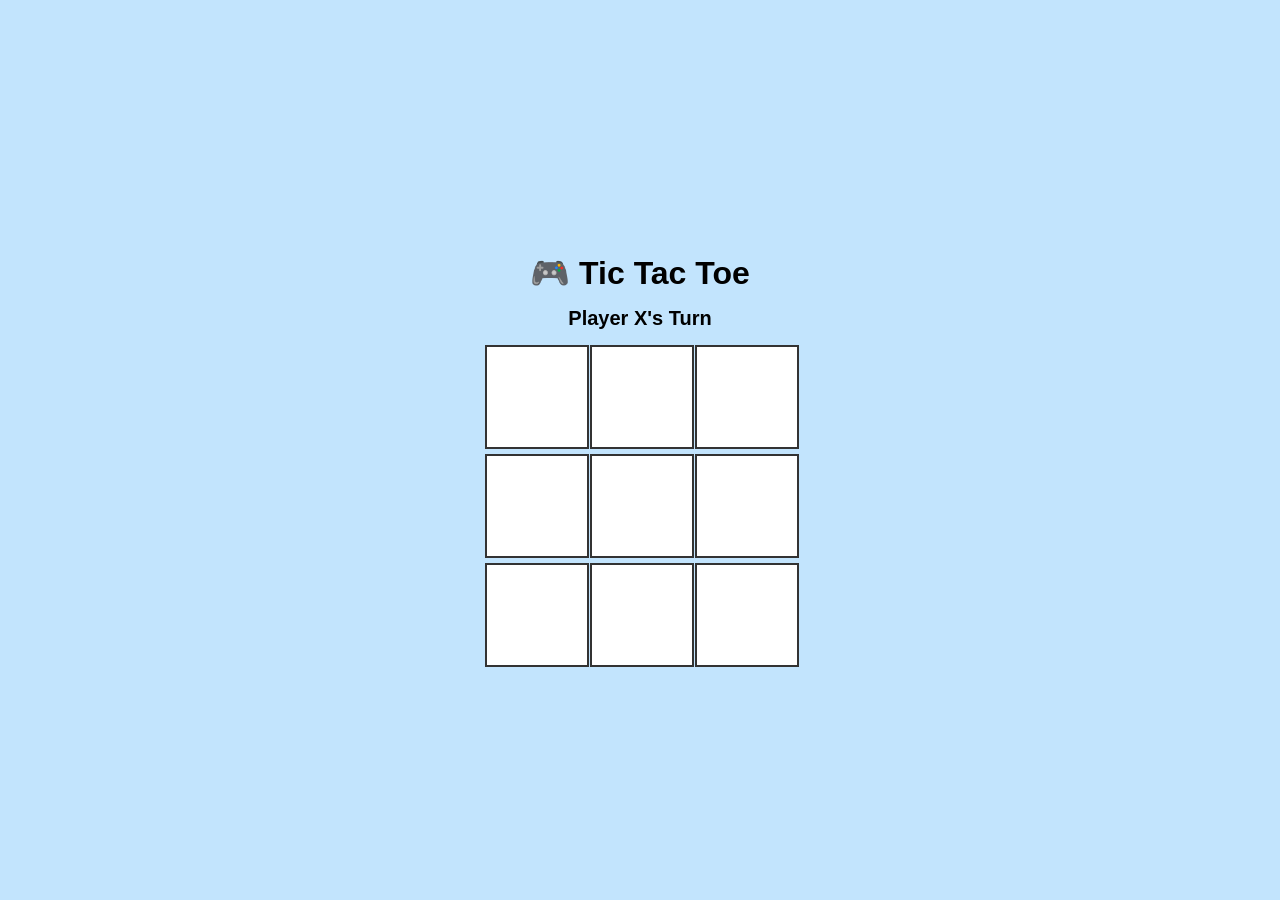
<file: index.html>
<!DOCTYPE html>
<html lang="en">
<head>
    <meta charset="UTF-8">
    <meta name="viewport" content="width=device-width, initial-scale=1.0">
    <title>Tic Tac Toe</title>
    <link rel="stylesheet" href="style.css">
</head>
<body>

    <div class="game-container">

        <h1>🎮 Tic Tac Toe</h1>

        <div id="status">Player X's Turn</div>

        <div class="board">
            <div class="cell" data-index="0"></div>
            <div class="cell" data-index="1"></div>
            <div class="cell" data-index="2"></div>

            <div class="cell" data-index="3"></div>
            <div class="cell" data-index="4"></div>
            <div class="cell" data-index="5"></div>

            <div class="cell" data-index="6"></div>
            <div class="cell" data-index="7"></div>
            <div class="cell" data-index="8"></div>
        </div>

    </div>

    <!-- WINNER POPUP -->
    <div id="popup" class="popup hidden">
        <div class="popup-box">
            <h1 id="popupText"></h1>

            <button id="popupRestart" onclick="restartGame()">
                🎮 Play Again
            </button>
        </div>
    </div>

    <script src="script.js"></script>

</body>
</html>
</file>
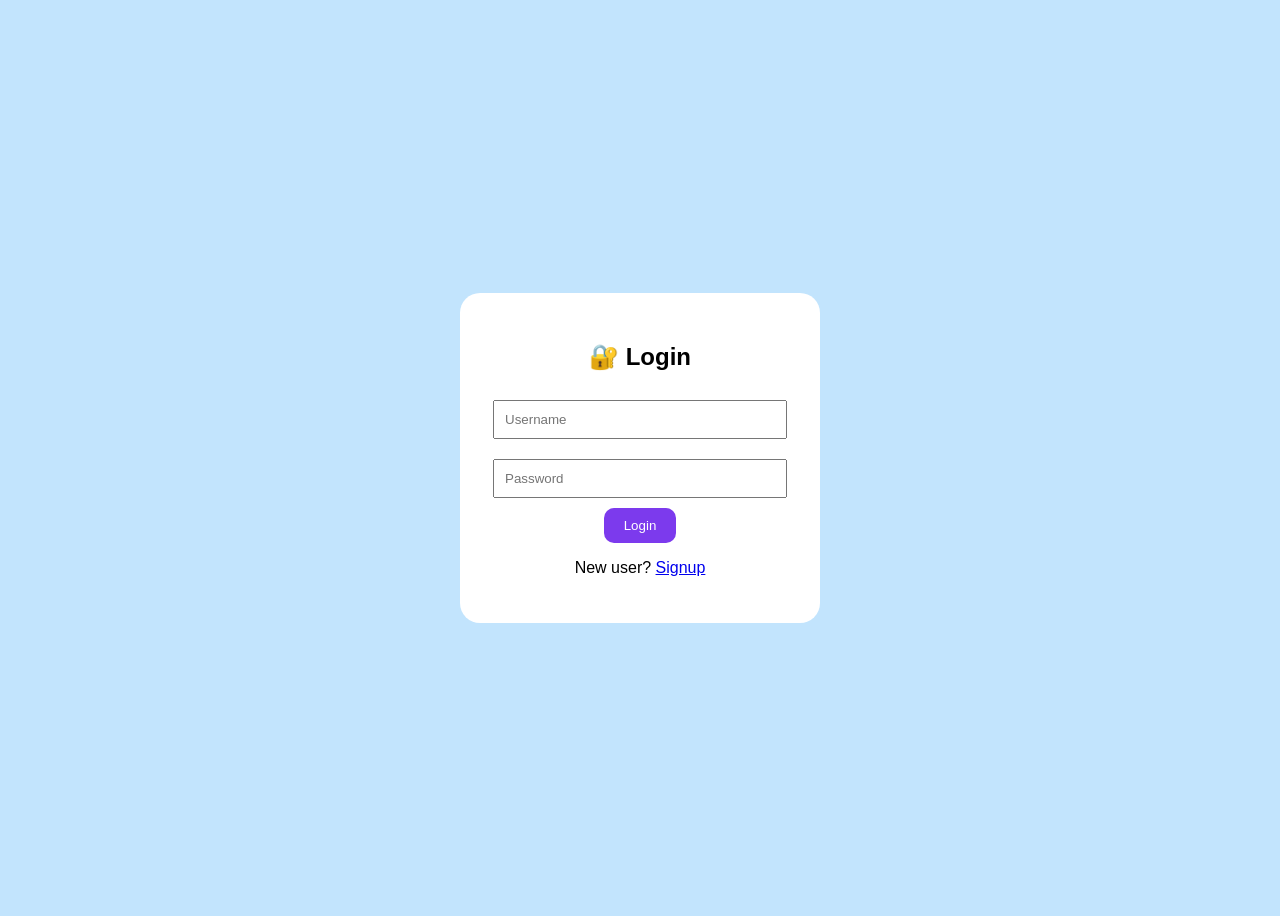
<file: login.html>
<!DOCTYPE html>
<html>
<head>
    <title>Login</title>
    <link rel="stylesheet" href="auth.css">
</head>
<body>

<div class="container">
    <h2>🔐 Login</h2>

    <input type="text" id="loginUser" placeholder="Username">
    <input type="password" id="loginPass" placeholder="Password">

    <button onclick="login()">Login</button>

    <p>New user? <a href="signup.html">Signup</a></p>
</div>

<script src="auth.js"></script>

</body>
</html>
</file>
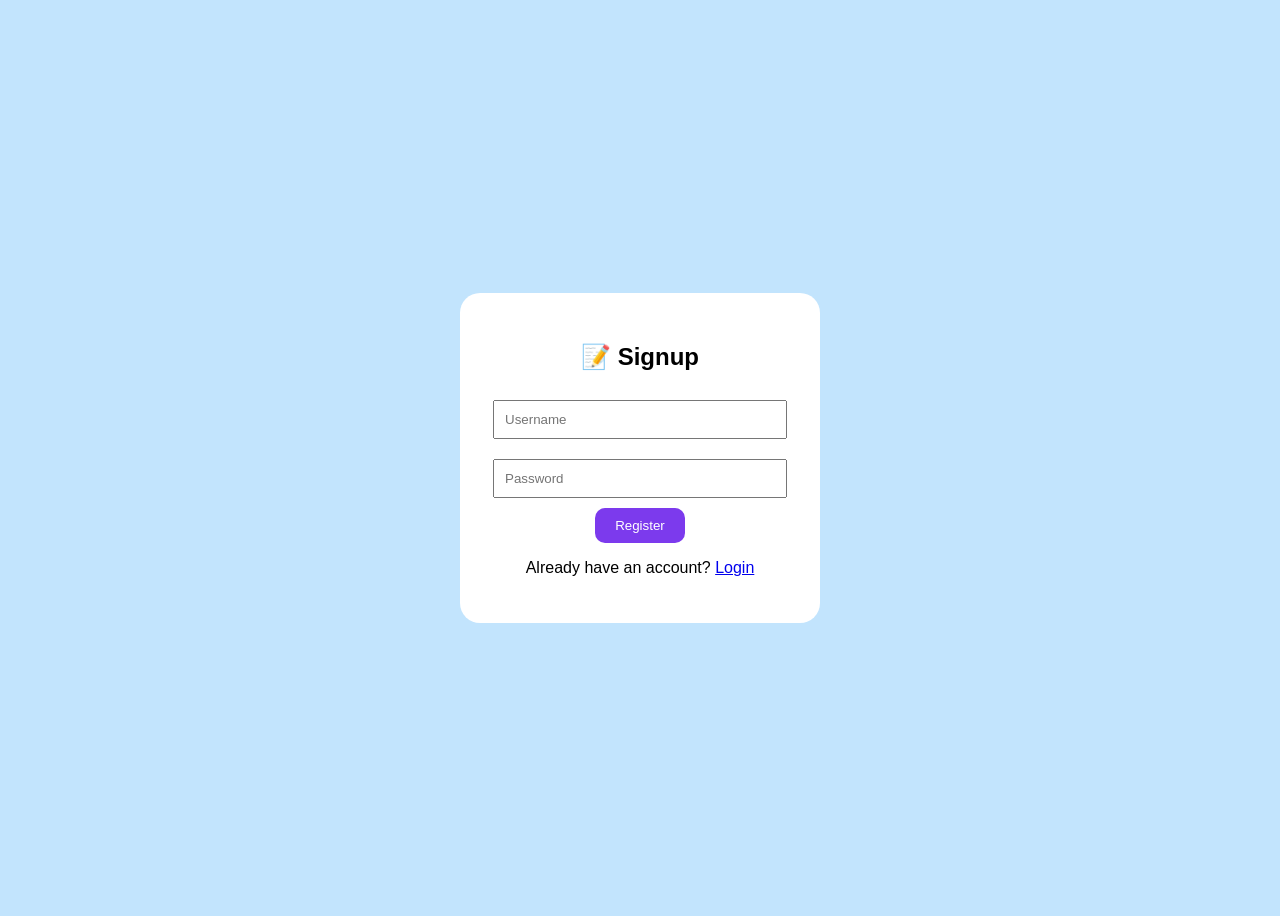
<file: signup.html>
<!DOCTYPE html>
<html>
<head>
    <title>Signup</title>
    <link rel="stylesheet" href="auth.css">
</head>
<body>

<div class="container">
    <h2>📝 Signup</h2>

    <input type="text" id="username" placeholder="Username">
    <input type="password" id="password" placeholder="Password">

    <button onclick="signup()">Register</button>

    <p>Already have an account? <a href="login.html">Login</a></p>
</div>

<script src="auth.js"></script>

</body>
</html>
</file>
<file: style.css>
body {
    font-family: Arial, sans-serif;
    background-color: #c2e4fd;
    display: flex;
    justify-content: center;
    align-items: center;
    height: 100vh;
    margin: 0;
}

.game-container {
    text-align: center;
}

h1 {
    margin-bottom: 15px;
}

#status {
    font-size: 20px;
    margin-bottom: 15px;
    font-weight: bold;
}

.board {
    display: grid;
    grid-template-columns: repeat(3, 100px);
    gap: 5px;
    justify-content: center;
}

.cell {
    width: 100px;
    height: 100px;
    background: white;
    border: 2px solid #333;
    font-size: 40px;
    display: flex;
    justify-content: center;
    align-items: center;
    cursor: pointer;
    transition: 0.2s;
}

.cell:hover {
    background: #e6f0ff;
}

.popup {
    position: fixed;
    top: 0;
    left: 0;
    width: 100%;
    height: 100%;

    background: rgba(0,0,0,0.6);

    display: flex;
    justify-content: center;
    align-items: center;

    z-index: 9999;
}

.hidden {
    display: none !important;
}

.popup-box {
    background: white;
    padding: 30px;
    border-radius: 15px;
    text-align: center;

    min-width: 300px;
}


button {
    margin-top: 10px;
    padding: 10px 20px;
    border: none;
    background: #7c3aed;
    color: white;
    border-radius: 10px;
    cursor: pointer;
}
.confetti {
    position: fixed;
    width: 8px;
    height: 8px;
    top: -10px;
    z-index: 9999;
    animation: fall linear forwards;
}

@keyframes fall {
    to {
        transform: translateY(100vh) rotate(360deg);
        opacity: 0;
    }
}
</file>
<file: auth.css>
body {
    font-family: Arial;
    background: #c2e4fd;
    display: flex;
    justify-content: center;
    align-items: center;
    height: 100vh;
}

.container {
    background: white;
    padding: 30px;
    border-radius: 20px;
    width: 300px;
    text-align: center;
}

input {
    width: 90%;
    padding: 10px;
    margin: 10px 0;
}

button {
    padding: 10px 20px;
    border: none;
    background: #7c3aed;
    color: white;
    border-radius: 10px;
    cursor: pointer;
}
</file>
